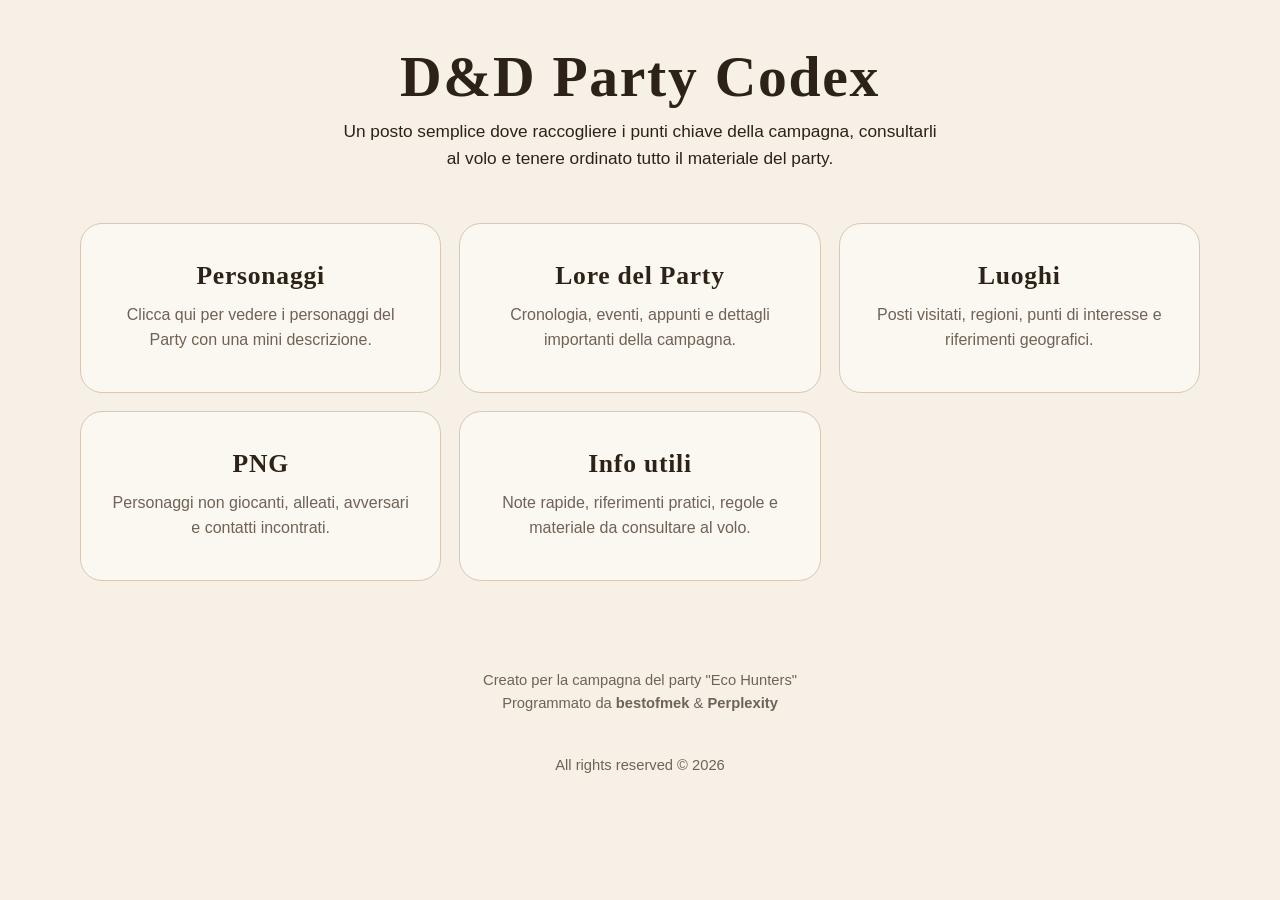
<file: index.html>
<!DOCTYPE html>
<html lang="it">
<head>
  <meta charset="UTF-8" />
  <meta name="viewport" content="width=device-width, initial-scale=1.0" />
  <title>D&D Party Codex</title>
  <meta
    name="description"
    content="Hub della campagna con personaggi, lore, luoghi, PNG e informazioni utili."
  />
  <link rel="stylesheet" href="styles/style.css" />
</head>
<body>
  <header>
    <div>
      <h1>D&D Party Codex</h1>
      <p>
        Un posto semplice dove raccogliere i punti chiave della campagna,
        consultarli al volo e tenere ordinato tutto il materiale del party.
      </p>
    </div>
  </header>

 <main>
    <section aria-labelledby="hub-title">
      <div class="hub-grid">
        <a class="section-card-link" href="./characters.html">
          <article class="entry-card entry-card-clickable entry-card-hub">
            <h3>Personaggi</h3>
            <p>Clicca qui per vedere i personaggi del Party con una mini descrizione.</p>
          </article>
        </a>

        <a class="section-card-link" href="./lore.html">
          <article class="entry-card entry-card-clickable entry-card-hub">
            <h3>Lore del Party</h3>
            <p>Cronologia, eventi, appunti e dettagli importanti della campagna.</p>
          </article>
        </a>

        <a class="section-card-link" href="./locations.html">
          <article class="entry-card entry-card-clickable entry-card-hub">
            <h3>Luoghi</h3>
            <p>Posti visitati, regioni, punti di interesse e riferimenti geografici.</p>
          </article>
        </a>

        <a class="section-card-link" href="./npcs.html">
          <article class="entry-card entry-card-clickable entry-card-hub">
            <h3>PNG</h3>
            <p>Personaggi non giocanti, alleati, avversari e contatti incontrati.</p>
          </article>
        </a>

        <a class="section-card-link" href="./info.html">
          <article class="entry-card entry-card-clickable entry-card-hub">
            <h3>Info utili</h3>
            <p>Note rapide, riferimenti pratici, regole e materiale da consultare al volo.</p>
          </article>
        </a>
      </div>
    </section>
  </main>

  <footer>
    <p>Creato per la campagna del party "Eco Hunters"
      <br>Programmato da <b>bestofmek</b> & <b>Perplexity</b></p>
      <br>All rights reserved © 2026
  </footer>

  <script src="scripts/app.js"></script>
</body>
</html>
</file>
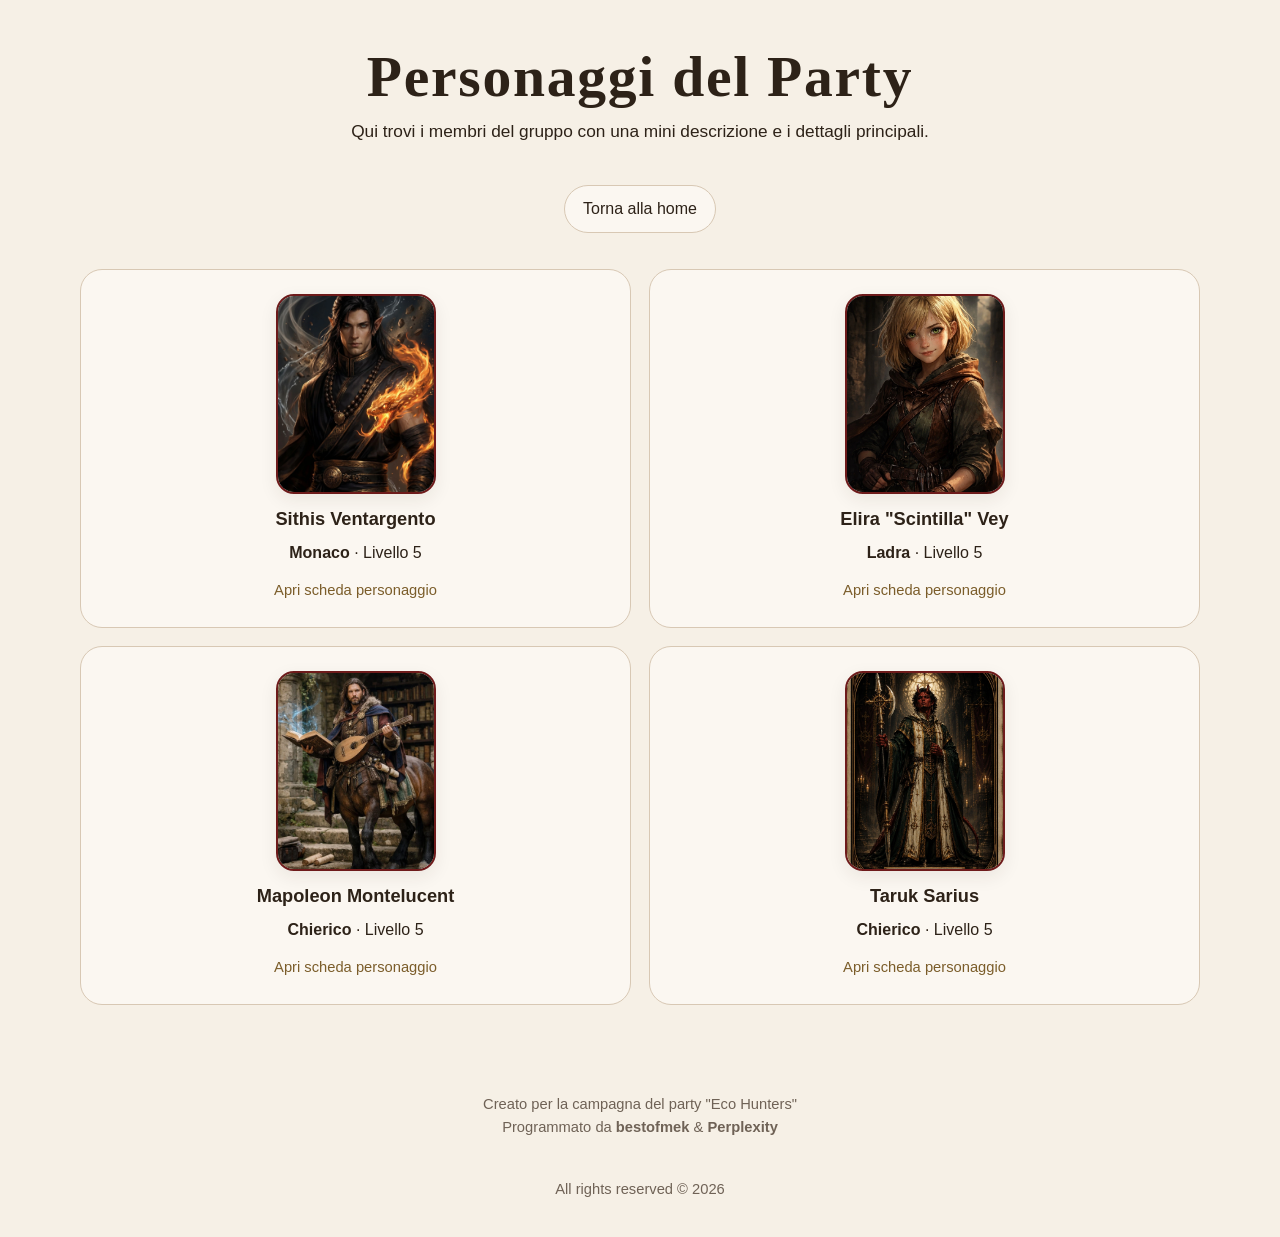
<file: characters.html>
<!DOCTYPE html>
<html lang="it">
<head>
  <meta charset="UTF-8" />
  <meta name="viewport" content="width=device-width, initial-scale=1.0" />
  <title>Personaggi | D&D Party Codex</title>
  <meta name="description" content="Schede e panoramica dei personaggi del party." />
  <link rel="stylesheet" href="styles/style.css" />
</head>
<body class="characters-page">

  <header>
    <div>
      <h1>Personaggi del Party</h1>
      <p>Qui trovi i membri del gruppo con una mini descrizione e i dettagli principali.</p>
    </div>

    <nav>
      <ul>
        <li><a href="./index.html">Torna alla home</a></li>
      </ul>
    </nav>
  </header>

  <main>
    <section id="personaggi">
      <div id="characters-list">
        <p>Caricamento personaggi...</p>
      </div>
    </section>
  </main>

  <footer>
    <p>Creato per la campagna del party "Eco Hunters"
      <br>Programmato da <b>bestofmek</b> & <b>Perplexity</b></p>
      <br>All rights reserved © 2026
  </footer>

  <dialog id="character-dialog">
    <div class="dialog-shell">
      <button id="close-character-dialog" class="dialog-close" aria-label="Chiudi finestra">
        ×
      </button>

      <div id="character-dialog-content">
        <h3>Dettagli personaggio</h3>
        <p>Qui compariranno i dettagli del personaggio selezionato.</p>
      </div>
    </div>
  </dialog>

  <script src="scripts/app.js"></script>
</body>
</html>
</file>
<file: styles/style.css>
:root {
  --bg: #f6f0e6;
  --surface: #fbf7f1;
  --surface-2: #fffaf4;
  --text: #2d2218;
  --muted: #6f6256;
  --border: #d8c8b4;
  --accent: #7b5d2a;

  --radius-lg: 22px;
  --radius-md: 14px;
  --radius-pill: 999px;

  --container: 1120px;

  --text-body: 1rem;
  --text-small: 0.92rem;
  --text-lead: 1.08rem;
}

@font-face {
  font-family: "Dragonit";
  src: url("../assets/fonts/Dragonit.woff2") format("woff2");
  font-weight: normal;
  font-style: normal;
  font-display: swap;
}
*,
*::before,
*::after {
  box-sizing: border-box;
}

html {
  scroll-behavior: smooth;
}

body {
  margin: 0;
  background: var(--bg);
  color: var(--text);
  font-family: Arial, Helvetica, sans-serif;
  font-size: var(--text-body);
  line-height: 1.6;
  text-align: center;
}

img,
svg,
video {
  display: block;
  max-width: 100%;
}

a {
  color: inherit;
}

header,
main,
footer {
  width: min(calc(100% - 32px), var(--container));
  margin-inline: auto;
}

header {
  padding: 40px 0 28px;
}

header > div {
  display: flex;
  flex-direction: column;
  align-items: center;
}

header > div p:first-child {
  margin: 0 0 8px;
  color: var(--muted);
  font-size: var(--text-small);
  text-transform: uppercase;
  letter-spacing: 0.08em;
}

h1,
h2,
h3 {
  margin-top: 0;
  color: var(--text);
  text-align: center;
}

h1 {
  margin-bottom: 12px;
  font-family: "Dragonit", Georgia, serif;
  font-size: clamp(2.1rem, 4.5vw, 3.9rem);
  line-height: 1;
  letter-spacing: 0.03em;
}

h2 {
  margin-bottom: 18px;
  font-family: "Dragonit", Georgia, serif;
  font-size: clamp(1.7rem, 3vw, 2.7rem);
  line-height: 1.05;
  letter-spacing: 0.03em;
}

h3 {
  margin-bottom: 10px;
  font-size: 1.14rem;
  line-height: 1.2;
}

p {
  margin-top: 0;
  margin-bottom: 14px;
  text-align: center;
}

header > div > p:last-child {
  max-width: 62ch;
  font-size: var(--text-lead);
  color: var(--text);
  margin-inline: auto;
}

nav {
  margin-top: 26px;
}

nav ul {
  display: flex;
  flex-wrap: wrap;
  justify-content: center;
  gap: 12px;
  list-style: none;
  margin: 0;
  padding: 0;
}

nav a {
  display: inline-flex;
  align-items: center;
  justify-content: center;
  min-height: 44px;
  padding: 10px 18px;
  border: 1px solid var(--border);
  border-radius: var(--radius-pill);
  background: var(--surface);
  text-decoration: none;
  color: var(--text);
  cursor: pointer;
}

nav a:hover,
nav a:focus-visible {
  outline: none;
  border-color: var(--accent);
  background: var(--surface-2);
}

main {
  padding: 8px 0 52px;
}

section {
  margin-bottom: 36px;
}

.hub-grid,
.entries-grid {
  display: grid;
  grid-template-columns: 1fr;
  gap: 18px;
  justify-content: center;
}

.characters-page .entries-grid {
  gap: 18px;
}

.section-card-link,
.section-card-link:visited,
.section-card-link:hover,
.section-card-link:active {
  display: block;
  color: inherit;
  text-decoration: none;
  cursor: pointer;
}

.entry-card {
  background: var(--surface);
  border: 1px solid var(--border);
  border-radius: var(--radius-lg);
  padding: 22px;
  text-align: center;
}

.entry-card-clickable,
.entry-card-clickable * {
  cursor: pointer;
}

.entry-card-clickable:focus-visible {
  outline: 2px solid var(--accent);
  outline-offset: 4px;
}

.entry-card-hub {
  min-height: 170px;
  display: flex;
  flex-direction: column;
  justify-content: center;
  align-items: center;
}

.entry-card-hub h3 {
  margin: 0 0 12px;
  font-family: "Dragonit", Georgia, serif;
  font-size: clamp(1.45rem, 2vw, 1.95rem);
  line-height: 1.05;
  letter-spacing: 0.03em;
  color: var(--text);
  text-align: center;
}

.entry-card-hub p {
  margin: 0;
  max-width: 34ch;
  color: var(--muted);
  font-size: 1rem;
  text-align: center;
}

.entry-card p:last-child {
  margin-bottom: 0;
}

.entry-link-text {
  margin-top: 14px;
  color: var(--accent);
  font-size: var(--text-small);
  text-align: center;
}

.tag-list {
  display: flex;
  flex-wrap: wrap;
  justify-content: center;
  gap: 8px;
  margin-top: 14px;
}

.tag {
  display: inline-flex;
  align-items: center;
  justify-content: center;
  min-height: 30px;
  padding: 6px 10px;
  border: 1px solid var(--border);
  border-radius: var(--radius-pill);
  background: var(--surface-2);
  color: var(--text);
  font-size: 0.84rem;
}

dialog {
  width: min(680px, calc(100% - 24px));
  padding: 0;
  border: none;
  background: transparent;
}

dialog::backdrop {
  background: rgba(30, 20, 12, 0.45);
}

.dialog-shell {
  position: relative;
  background: var(--surface);
  border: 1px solid var(--border);
  border-radius: 24px;
  padding: 28px 22px 22px;
  color: var(--text);
  text-align: center;
}

.dialog-close {
  position: absolute;
  top: 12px;
  right: 12px;
  width: 42px;
  height: 42px;
  border: 1px solid var(--border);
  border-radius: var(--radius-pill);
  background: var(--surface-2);
  color: var(--text);
  font-size: 1.3rem;
  line-height: 1;
  cursor: pointer;
}

.dialog-close:hover,
.dialog-close:focus-visible {
  outline: none;
  border-color: var(--accent);
}

#character-dialog-content {
  display: flex;
  flex-direction: column;
  align-items: center;
}

#character-dialog-content h3 {
  font-family: "Dragonit", Georgia, serif;
  font-size: clamp(1.55rem, 2vw, 2.2rem);
  line-height: 1.05;
  letter-spacing: 0.03em;
  margin-bottom: 14px;
  text-align: center;
}

#character-dialog-content p {
  max-width: 42ch;
  margin-inline: auto;
}

.character-card-image {
  width: min(160px, 100%);
  aspect-ratio: 4 / 5;
  object-fit: cover;
  border-radius: 18px;
  margin: 0 auto 14px;
  box-shadow: 0 6px 18px rgba(45, 34, 24, 0.08);
  border: 2px solid #6e1b1b;
}

.character-dialog-image {
  width: min(180px, 100%);
  aspect-ratio: 4 / 5;
  object-fit: cover;
  object-position: center;
  border-radius: 18px;
  margin: 0 auto 18px;
  box-shadow: 0 6px 18px rgba(45, 34, 24, 0.08);
  border: 2px solid #6e1b1b;
}

footer {
  padding: 0 0 36px;
  color: var(--muted);
  font-size: var(--text-small);
  text-align: center;
}

@media (min-width: 760px) {
  header {
    padding-top: 48px;
  }

  .hub-grid,
  .entries-grid {
    grid-template-columns: repeat(2, minmax(0, 1fr));
  }

  .entry-card {
    padding: 24px;
  }
}

@media (min-width: 1100px) {
  .hub-grid {
    grid-template-columns: repeat(3, minmax(0, 1fr));
  }
}
</file>
